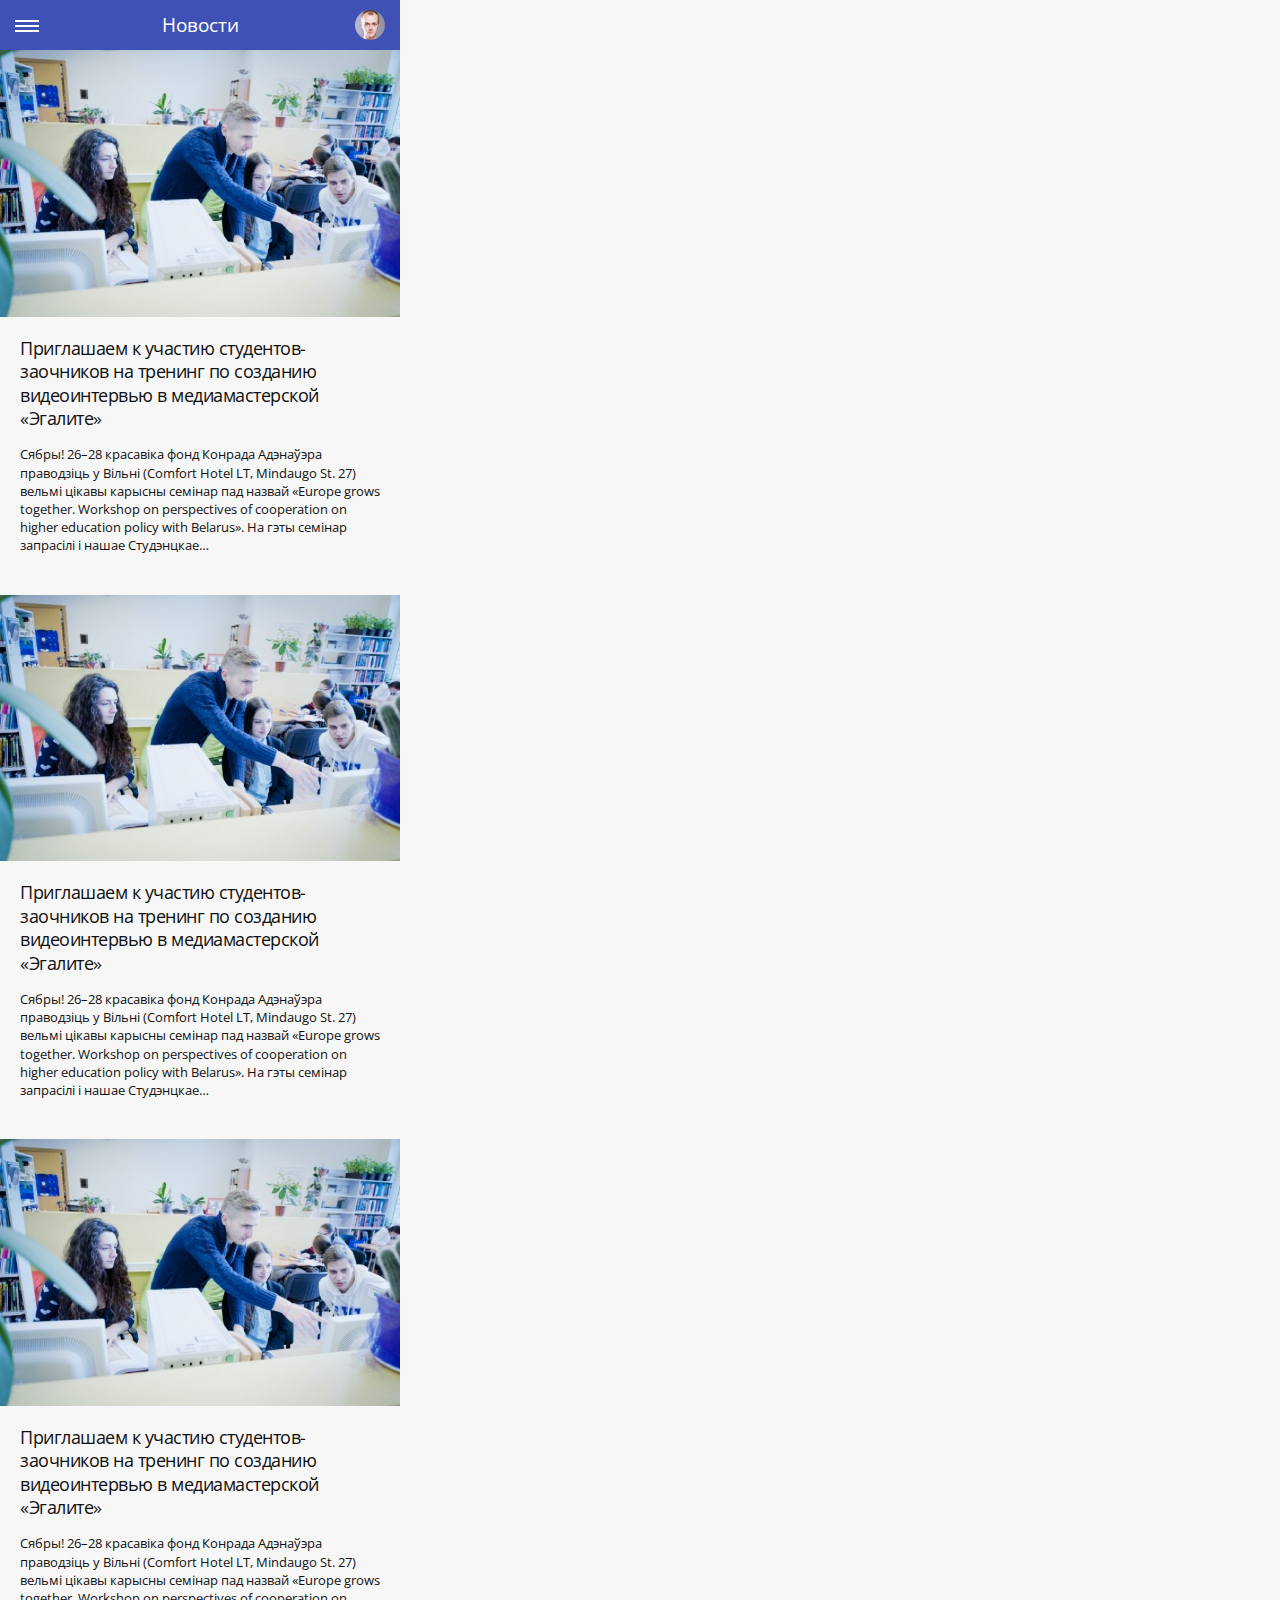
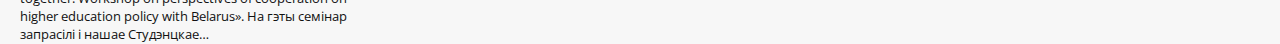
<file: index.html>
<!DOCTYPE html><html class="index"><head><meta charset="utf-8"><meta http-equiv="X-UA-Compatible" content="IE=edge,chrome=1"><meta name="viewport" content="width=device-width, initial-scale=1, maximum-scale=1"><meta name="apple-mobile-web-app-status-bar-style" content="black-translucent"><link rel="apple-touch-icon" href="apple-touch-iphone.png"><link href="/assets/images/apple-touch-startup-image-640x1096-de324977.png" rel="apple-touch-startup-image"><meta name="apple-mobile-web-app-capable" content="yes"><title>The Rapidman</title><link href="/assets/stylesheets/app-50f974f5.css" rel="stylesheet" type="text/css" /></head><body><div class="header"><div class="header__nav"><div class="header__icon"><div class="header__icon_line-1"></div><div class="header__icon_line-2"></div><div class="header__icon_line-3"></div></div></div><div class="header__title"><div class="title">Новости</div></div><div class="header__user"><div class="header__user_avatar"></div></div></div><div class="container"><div class="post"><div class="post__image"><img src="/assets/images/news_post_01-88364ad0.png" /></div><div class="post__inner"><h2>Приглашаем к участию студентов-заочников на тренинг по созданию видеоинтервью в медиамастерской «Эгалите»</h2><div class="post__lead">Сябры! 26–28 красавіка фонд Конрада Адэнаўэра праводзіць у Вільні (Comfort Hotel LT, Mindaugo St. 27) вельмі цікавы  карысны семінар пад назвай «Europe grows together. Workshop on perspectives of cooperation on higher education policy with Belarus». На гэты семінар запрасілі і нашае Студэнцкае…</div></div></div><div class="post"><div class="post__image"><img src="/assets/images/news_post_01-88364ad0.png" /></div><div class="post__inner"><h2>Приглашаем к участию студентов-заочников на тренинг по созданию видеоинтервью в медиамастерской «Эгалите»</h2><div class="post__lead">Сябры! 26–28 красавіка фонд Конрада Адэнаўэра праводзіць у Вільні (Comfort Hotel LT, Mindaugo St. 27) вельмі цікавы  карысны семінар пад назвай «Europe grows together. Workshop on perspectives of cooperation on higher education policy with Belarus». На гэты семінар запрасілі і нашае Студэнцкае…</div></div></div><div class="post"><div class="post__image"><img src="/assets/images/news_post_01-88364ad0.png" /></div><div class="post__inner"><h2>Приглашаем к участию студентов-заочников на тренинг по созданию видеоинтервью в медиамастерской «Эгалите»</h2><div class="post__lead">Сябры! 26–28 красавіка фонд Конрада Адэнаўэра праводзіць у Вільні (Comfort Hotel LT, Mindaugo St. 27) вельмі цікавы  карысны семінар пад назвай «Europe grows together. Workshop on perspectives of cooperation on higher education policy with Belarus». На гэты семінар запрасілі і нашае Студэнцкае…</div></div></div></div><div class="offcanvas offcanvas__hide"><div class="offcanvas__logo"><a href="/">moodle</a></div><div class="offcanvas__item"><a href="/">Новости</a></div><div class="offcanvas__item"><a href="/courses/">Курсы</a></div><div class="offcanvas__item"><a href="/marks/">Оценки</a> 2</div><div class="offcanvas__item"><a href="/calendar/">Календарь</a></div><div class="offcanvas__item"><a href="/messages/">Сообщения</a></div><div class="offcanvas__lang">RU</div></div><script src="/assets/javascripts/app-06551141.js" type="text/javascript"></script></body></html>
</file>
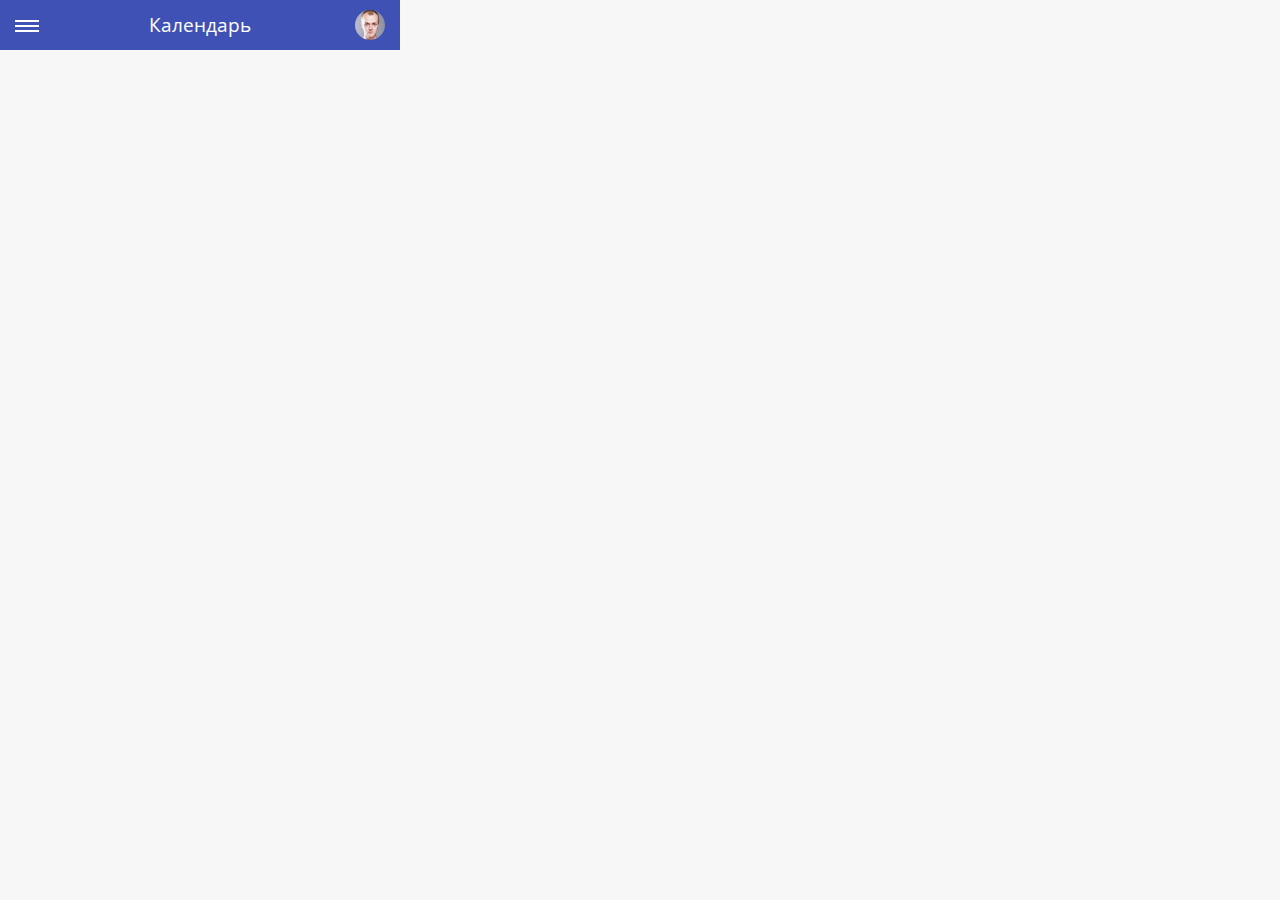
<file: calendar/index.html>
<!DOCTYPE html><html class="calendar calendar_index"><head><meta charset="utf-8"><meta http-equiv="X-UA-Compatible" content="IE=edge,chrome=1"><meta name="viewport" content="width=device-width, initial-scale=1, maximum-scale=1"><meta name="apple-mobile-web-app-status-bar-style" content="black-translucent"><link rel="apple-touch-icon" href="apple-touch-iphone.png"><link href="/assets/images/apple-touch-startup-image-640x1096-de324977.png" rel="apple-touch-startup-image"><meta name="apple-mobile-web-app-capable" content="yes"><title>The Rapidman</title><link href="/assets/stylesheets/app-50f974f5.css" rel="stylesheet" type="text/css" /></head><body><div class="header"><div class="header__nav"><div class="header__icon"><div class="header__icon_line-1"></div><div class="header__icon_line-2"></div><div class="header__icon_line-3"></div></div></div><div class="header__title"><div class="title">Календарь</div></div><div class="header__user"><div class="header__user_avatar"></div></div></div><div class="offcanvas offcanvas__hide"><div class="offcanvas__logo"><a href="/">moodle</a></div><div class="offcanvas__item"><a href="/">Новости</a></div><div class="offcanvas__item"><a href="/courses/">Курсы</a></div><div class="offcanvas__item"><a href="/marks/">Оценки</a> 2</div><div class="offcanvas__item"><a href="/calendar/">Календарь</a></div><div class="offcanvas__item"><a href="/messages/">Сообщения</a></div><div class="offcanvas__lang">RU</div></div><script src="/assets/javascripts/app-06551141.js" type="text/javascript"></script></body></html>
</file>
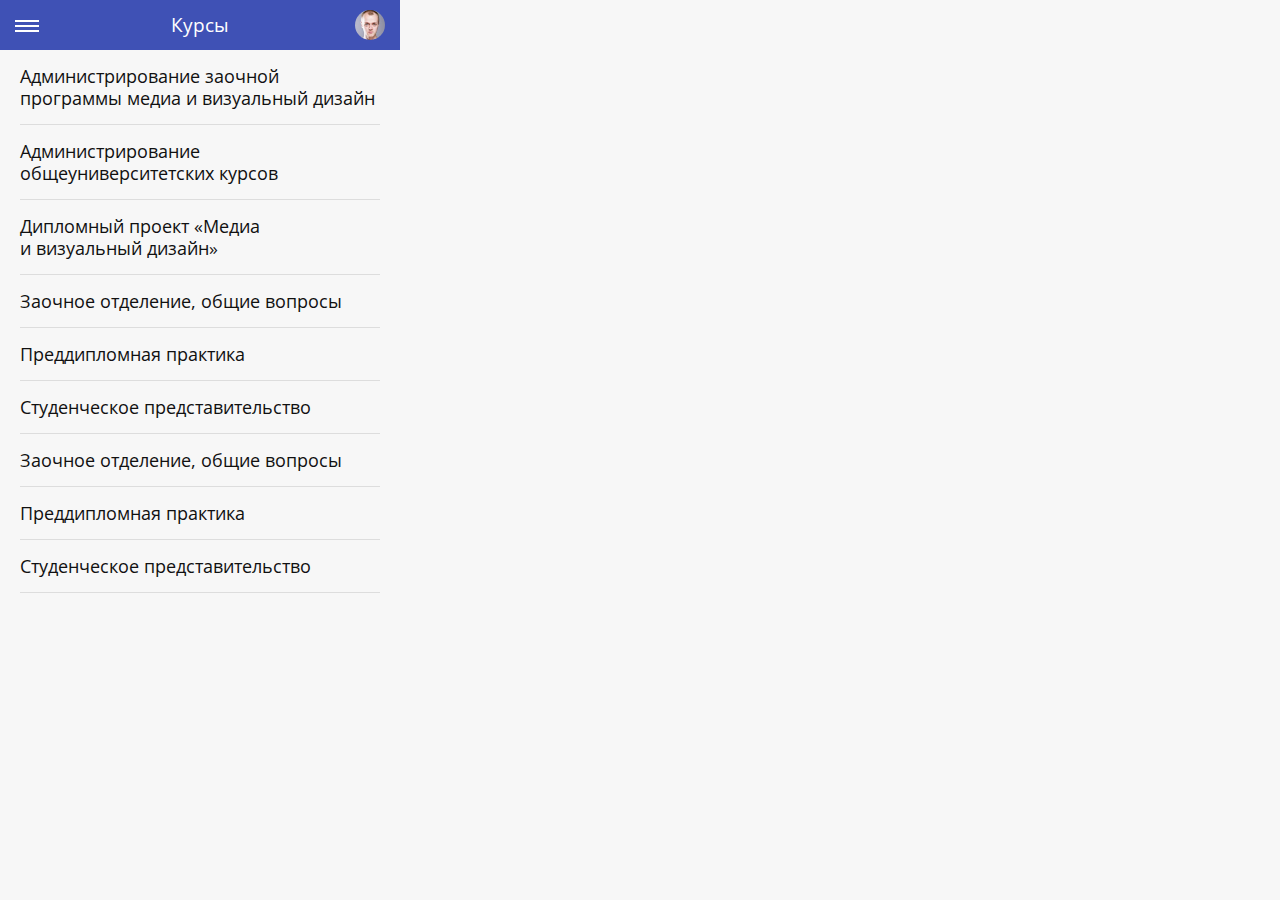
<file: courses/index.html>
<!DOCTYPE html><html class="courses courses_index"><head><meta charset="utf-8"><meta http-equiv="X-UA-Compatible" content="IE=edge,chrome=1"><meta name="viewport" content="width=device-width, initial-scale=1, maximum-scale=1"><meta name="apple-mobile-web-app-status-bar-style" content="black-translucent"><link rel="apple-touch-icon" href="apple-touch-iphone.png"><link href="/assets/images/apple-touch-startup-image-640x1096-de324977.png" rel="apple-touch-startup-image"><meta name="apple-mobile-web-app-capable" content="yes"><title>The Rapidman</title><link href="/assets/stylesheets/app-50f974f5.css" rel="stylesheet" type="text/css" /></head><body><div class="header"><div class="header__nav"><div class="header__icon"><div class="header__icon_line-1"></div><div class="header__icon_line-2"></div><div class="header__icon_line-3"></div></div></div><div class="header__title"><div class="title">Курсы</div></div><div class="header__user"><div class="header__user_avatar"></div></div></div><div class="container"><div class="course__link">Администрирование заочной программы медиа и визуальный дизайн</div><div class="course__link">Администрирование общеуниверситетских курсов</div><div class="course__link">Дипломный проект «Медиа и визуальный дизайн»</div><div class="course__link">Заочное отделение, общие вопросы</div><div class="course__link">Преддипломная практика</div><div class="course__link">Студенческое представительство</div><div class="course__link">Заочное отделение, общие вопросы</div><div class="course__link">Преддипломная практика</div><div class="course__link">Студенческое представительство</div></div><div class="offcanvas offcanvas__hide"><div class="offcanvas__logo"><a href="/">moodle</a></div><div class="offcanvas__item"><a href="/">Новости</a></div><div class="offcanvas__item"><a href="/courses/">Курсы</a></div><div class="offcanvas__item"><a href="/marks/">Оценки</a> 2</div><div class="offcanvas__item"><a href="/calendar/">Календарь</a></div><div class="offcanvas__item"><a href="/messages/">Сообщения</a></div><div class="offcanvas__lang">RU</div></div><script src="/assets/javascripts/app-06551141.js" type="text/javascript"></script></body></html>
</file>
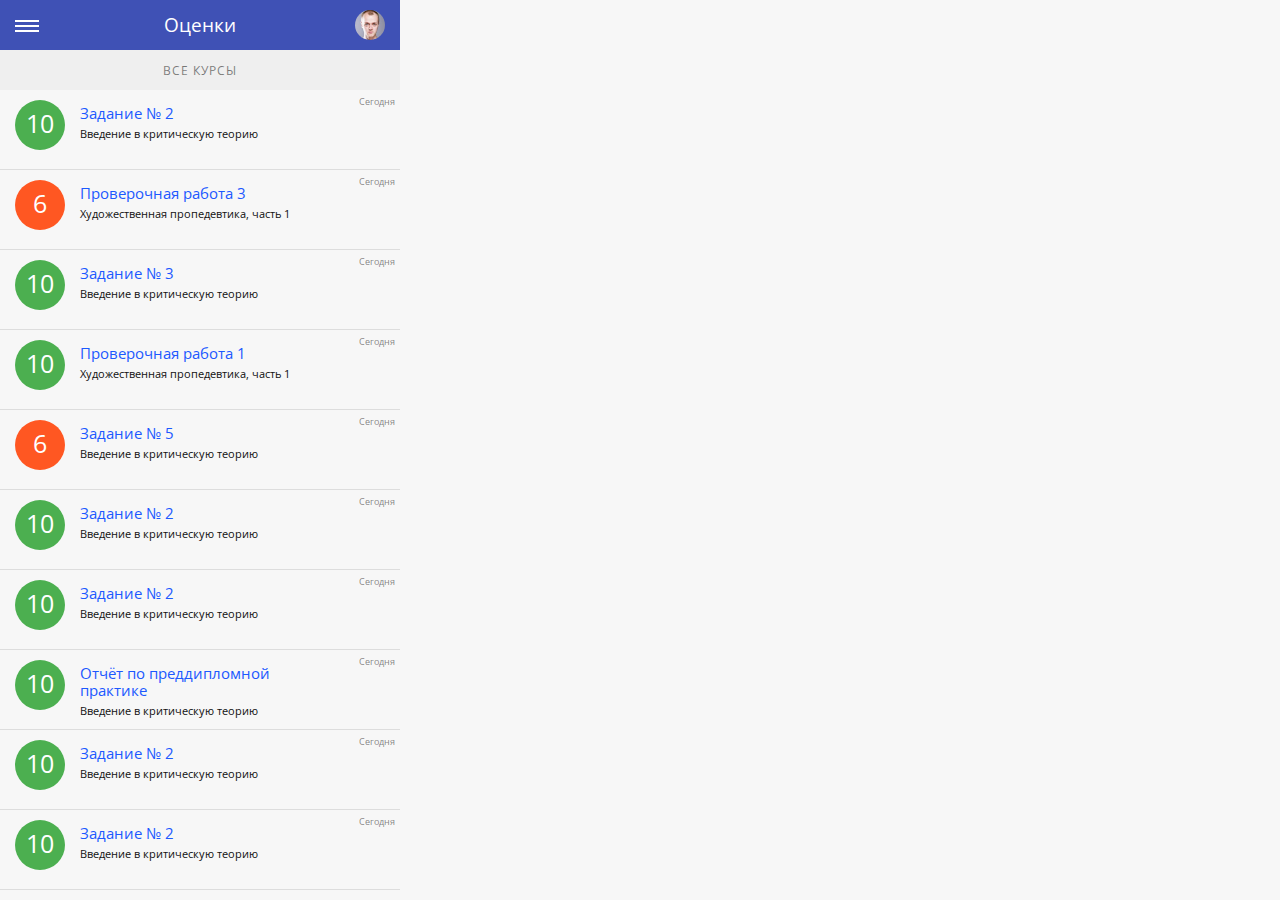
<file: marks/index.html>
<!DOCTYPE html><html class="marks marks_index"><head><meta charset="utf-8"><meta http-equiv="X-UA-Compatible" content="IE=edge,chrome=1"><meta name="viewport" content="width=device-width, initial-scale=1, maximum-scale=1"><meta name="apple-mobile-web-app-status-bar-style" content="black-translucent"><link rel="apple-touch-icon" href="apple-touch-iphone.png"><link href="/assets/images/apple-touch-startup-image-640x1096-de324977.png" rel="apple-touch-startup-image"><meta name="apple-mobile-web-app-capable" content="yes"><title>The Rapidman</title><link href="/assets/stylesheets/app-50f974f5.css" rel="stylesheet" type="text/css" /></head><body><div class="header"><div class="header__nav"><div class="header__icon"><div class="header__icon_line-1"></div><div class="header__icon_line-2"></div><div class="header__icon_line-3"></div></div></div><div class="header__title"><div class="title">Оценки</div></div><div class="header__user"><div class="header__user_avatar"></div></div></div><div class="container"><div class="marks__selector">Все курсы</div><div class="marks__row"><div class="marks__mark">10</div><div class="marks__title">Задание № 2</div><div class="marks__course">Введение в критическую теорию</div><div class="marks__date">Сегодня</div></div><div class="marks__row"><div class="marks__mark marks__orange">6</div><div class="marks__title">Проверочная работа 3</div><div class="marks__course">Художественная пропедевтика, часть 1</div><div class="marks__date">Сегодня</div></div><div class="marks__row"><div class="marks__mark">10</div><div class="marks__title">Задание № 3</div><div class="marks__course">Введение в критическую теорию</div><div class="marks__date">Сегодня</div></div><div class="marks__row"><div class="marks__mark">10</div><div class="marks__title">Проверочная работа 1</div><div class="marks__course">Художественная пропедевтика, часть 1</div><div class="marks__date">Сегодня</div></div><div class="marks__row"><div class="marks__mark marks__orange">6</div><div class="marks__title">Задание № 5</div><div class="marks__course">Введение в критическую теорию</div><div class="marks__date">Сегодня</div></div><div class="marks__row"><div class="marks__mark">10</div><div class="marks__title">Задание № 2</div><div class="marks__course">Введение в критическую теорию</div><div class="marks__date">Сегодня</div></div><div class="marks__row"><div class="marks__mark">10</div><div class="marks__title">Задание № 2</div><div class="marks__course">Введение в критическую теорию</div><div class="marks__date">Сегодня</div></div><div class="marks__row"><div class="marks__mark">10</div><div class="marks__title">Отчёт по преддипломной практике</div><div class="marks__course">Введение в критическую теорию</div><div class="marks__date">Сегодня</div></div><div class="marks__row"><div class="marks__mark">10</div><div class="marks__title">Задание № 2</div><div class="marks__course">Введение в критическую теорию</div><div class="marks__date">Сегодня</div></div><div class="marks__row"><div class="marks__mark">10</div><div class="marks__title">Задание № 2</div><div class="marks__course">Введение в критическую теорию</div><div class="marks__date">Сегодня</div></div></div><div class="offcanvas offcanvas__hide"><div class="offcanvas__logo"><a href="/">moodle</a></div><div class="offcanvas__item"><a href="/">Новости</a></div><div class="offcanvas__item"><a href="/courses/">Курсы</a></div><div class="offcanvas__item"><a href="/marks/">Оценки</a> 2</div><div class="offcanvas__item"><a href="/calendar/">Календарь</a></div><div class="offcanvas__item"><a href="/messages/">Сообщения</a></div><div class="offcanvas__lang">RU</div></div><script src="/assets/javascripts/app-06551141.js" type="text/javascript"></script></body></html>
</file>
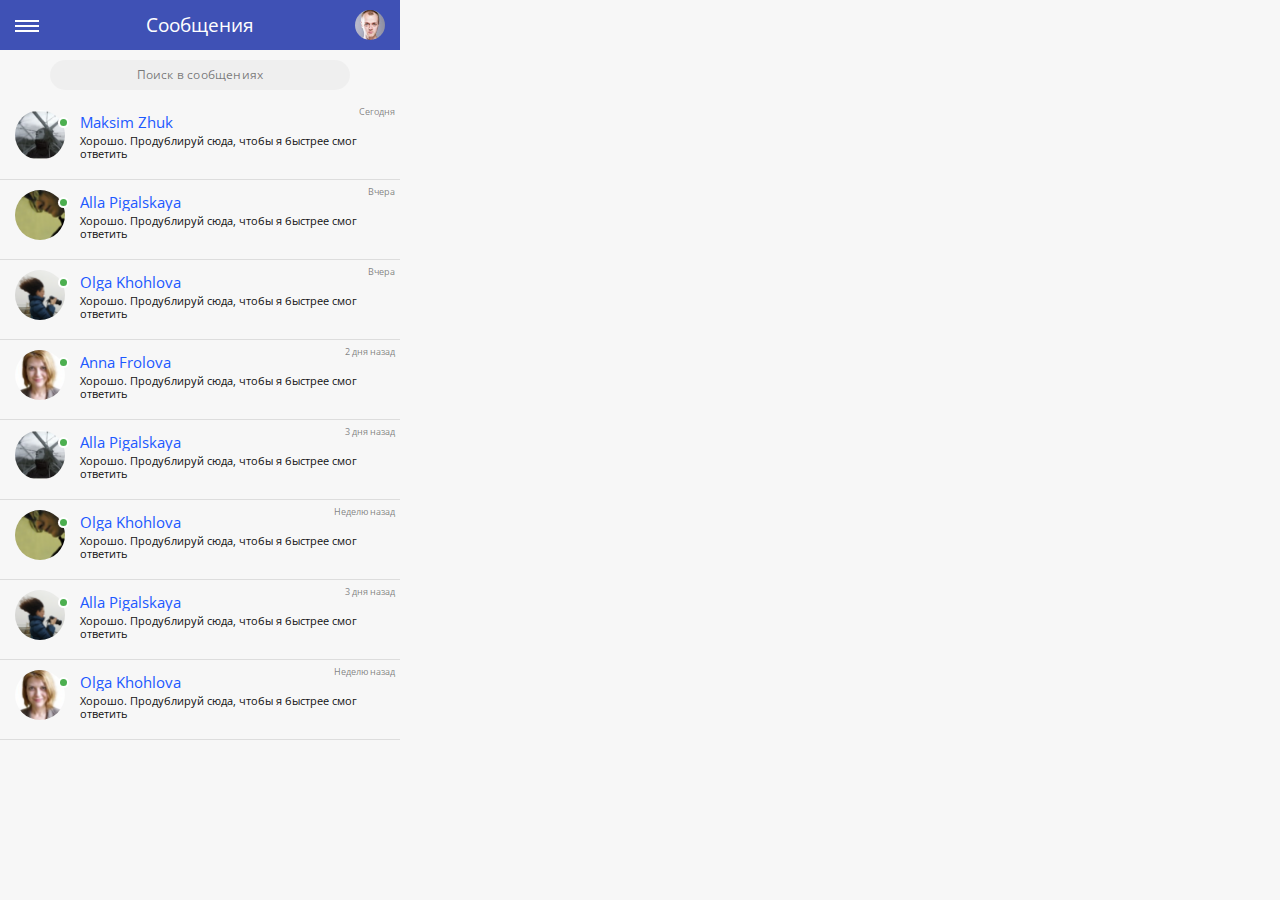
<file: messages/index.html>
<!DOCTYPE html><html class="messages messages_index"><head><meta charset="utf-8"><meta http-equiv="X-UA-Compatible" content="IE=edge,chrome=1"><meta name="viewport" content="width=device-width, initial-scale=1, maximum-scale=1"><meta name="apple-mobile-web-app-status-bar-style" content="black-translucent"><link rel="apple-touch-icon" href="apple-touch-iphone.png"><link href="/assets/images/apple-touch-startup-image-640x1096-de324977.png" rel="apple-touch-startup-image"><meta name="apple-mobile-web-app-capable" content="yes"><title>The Rapidman</title><link href="/assets/stylesheets/app-50f974f5.css" rel="stylesheet" type="text/css" /></head><body><div class="header"><div class="header__nav"><div class="header__icon"><div class="header__icon_line-1"></div><div class="header__icon_line-2"></div><div class="header__icon_line-3"></div></div></div><div class="header__title"><div class="title">Сообщения</div></div><div class="header__user"><div class="header__user_avatar"></div></div></div><div class="container"><div class="messages__search">Поиск в сообщениях</div><div class="messages__row"><div class="messages__avatar messages__avatar_01"></div><div class="messages__status messages__status_online"></div><div class="messages__title">Maksim Zhuk</div><div class="messages__lead">Хорошо. Продублируй cюда, чтобы я быстрее смог ответить</div><div class="messages__date">Сегодня</div></div><div class="messages__row"><div class="messages__avatar messages__avatar_02"></div><div class="messages__status messages__status_online"></div><div class="messages__title">Alla Pigalskaya</div><div class="messages__lead">Хорошо. Продублируй cюда, чтобы я быстрее смог ответить</div><div class="messages__date">Вчера</div></div><div class="messages__row"><div class="messages__avatar messages__avatar_03"></div><div class="messages__status messages__status_online"></div><div class="messages__title">Olga Khohlova</div><div class="messages__lead">Хорошо. Продублируй cюда, чтобы я быстрее смог ответить</div><div class="messages__date">Вчера</div></div><div class="messages__row"><div class="messages__avatar messages__avatar_04"></div><div class="messages__status messages__status_online"></div><div class="messages__title">Anna Frolova</div><div class="messages__lead">Хорошо. Продублируй cюда, чтобы я быстрее смог ответить</div><div class="messages__date">2 дня назад</div></div><div class="messages__row"><div class="messages__avatar messages__avatar_01"></div><div class="messages__status messages__status_online"></div><div class="messages__title">Alla Pigalskaya</div><div class="messages__lead">Хорошо. Продублируй cюда, чтобы я быстрее смог ответить</div><div class="messages__date">3 дня назад</div></div><div class="messages__row"><div class="messages__avatar messages__avatar_02"></div><div class="messages__status messages__status_online"></div><div class="messages__title">Olga Khohlova</div><div class="messages__lead">Хорошо. Продублируй cюда, чтобы я быстрее смог ответить</div><div class="messages__date">Неделю назад</div></div><div class="messages__row"><div class="messages__avatar messages__avatar_03"></div><div class="messages__status messages__status_online"></div><div class="messages__title">Alla Pigalskaya</div><div class="messages__lead">Хорошо. Продублируй cюда, чтобы я быстрее смог ответить</div><div class="messages__date">3 дня назад</div></div><div class="messages__row"><div class="messages__avatar messages__avatar_04"></div><div class="messages__status messages__status_online"></div><div class="messages__title">Olga Khohlova</div><div class="messages__lead">Хорошо. Продублируй cюда, чтобы я быстрее смог ответить</div><div class="messages__date">Неделю назад</div></div></div><div class="offcanvas offcanvas__hide"><div class="offcanvas__logo"><a href="/">moodle</a></div><div class="offcanvas__item"><a href="/">Новости</a></div><div class="offcanvas__item"><a href="/courses/">Курсы</a></div><div class="offcanvas__item"><a href="/marks/">Оценки</a> 2</div><div class="offcanvas__item"><a href="/calendar/">Календарь</a></div><div class="offcanvas__item"><a href="/messages/">Сообщения</a></div><div class="offcanvas__lang">RU</div></div><script src="/assets/javascripts/app-06551141.js" type="text/javascript"></script></body></html>
</file>
<file: assets/stylesheets/app-50f974f5.css>
/*! normalize.css v3.0.1 | MIT License | git.io/normalize */@import url(http://fonts.googleapis.com/css?family=Open+Sans&subset=latin,cyrillic-ext);html{font-family:sans-serif;-ms-text-size-adjust:100%;-webkit-text-size-adjust:100%}body{margin:0}article,aside,details,figcaption,figure,footer,header,hgroup,main,nav,section,summary{display:block}audio,canvas,progress,video{display:inline-block;vertical-align:baseline}audio:not([controls]){display:none;height:0}[hidden],template{display:none}a{background:transparent}a:active,a:hover{outline:0}abbr[title]{border-bottom:1px dotted}b,strong{font-weight:bold}dfn{font-style:italic}h1{font-size:2em;margin:0.67em 0}mark{background:#ff0;color:#000}small{font-size:80%}sub,sup{font-size:75%;line-height:0;position:relative;vertical-align:baseline}sup{top:-0.5em}sub{bottom:-0.25em}img{border:0}svg:not(:root){overflow:hidden}figure{margin:1em 40px}hr{box-sizing:content-box;height:0}pre{overflow:auto}code,kbd,pre,samp{font-family:monospace, monospace;font-size:1em}button,input,optgroup,select,textarea{color:inherit;font:inherit;margin:0}button{overflow:visible}button,select{text-transform:none}button,html input[type="button"],input[type="reset"],input[type="submit"]{-webkit-appearance:button;cursor:pointer}button[disabled],html input[disabled]{cursor:default}button::-moz-focus-inner,input::-moz-focus-inner{border:0;padding:0}input{line-height:normal}input[type="checkbox"],input[type="radio"]{box-sizing:border-box;padding:0}input[type="number"]::-webkit-inner-spin-button,input[type="number"]::-webkit-outer-spin-button{height:auto}input[type="search"]{-webkit-appearance:textfield;box-sizing:content-box}input[type="search"]::-webkit-search-cancel-button,input[type="search"]::-webkit-search-decoration{-webkit-appearance:none}fieldset{border:1px solid #c0c0c0;margin:0 2px;padding:0.35em 0.625em 0.75em}legend{border:0;padding:0}textarea{overflow:auto}optgroup{font-weight:bold}table{border-collapse:collapse;border-spacing:0}td,th{padding:0}*,*:before,*:after{box-sizing:border-box;outline:0}html,body{margin:0;padding:0;height:100%}html{-webkit-font-smoothing:antialiased;-moz-osx-font-smoothing:grayscale}body{font-family:"Helvetica Neue", Helvetica, Arial, sans-serif;font-size:15px;line-height:1.47368;color:#111;background-color:#fff}h1,h2,h3,h4,h5,h6{text-rendering:optimizeLegibility}*{-webkit-tap-highlight-color:transparent}body{background-color:rgba(0,0,0,0.03);font-family:'Open Sans', sans-serif}.container{max-width:400px;padding-top:50px}.header{display:block;background:#3F51B5;width:100%;height:50px;text-align:center;color:white;position:fixed;max-width:400px;z-index:1}.header__nav{display:inline-block;width:60px;height:50px;float:left}.header__title{display:inline-block;min-width:200px;max-width:300px;height:50px;text-align:center;line-height:50px}.header__user{display:inline-block;float:right;width:60px;height:50px;position:relative}.header__icon{width:24px;position:absolute;top:20px;left:15px;z-index:1}.header__icon_line-1{width:100%;height:1.5px;background:white;position:absolute}.header__icon_line-2{width:100%;height:1.5px;background:white;top:5px;position:absolute}.header__icon_line-3{width:100%;height:1.5px;background:white;top:10px;position:absolute}.header__title{font-size:19px}.header__user_avatar{width:30px;height:30px;background:url("/assets/images/user_avatar-eb9be17a.png");background-size:cover;position:absolute;top:10px;right:15px;border-radius:15px}h2{font-size:18px;line-height:1.3;font-weight:normal;letter-spacing:-0.5px}.post__image img{width:100%;overflow:hidden;height:auto;background:yellow}.post__lead{font-size:13px;line-height:1.4;font-weight:normal}.post__inner{margin:0 20px 40px 20px}.offcanvas{background:#3F51B5;color:white;position:fixed;top:0;left:0;right:40px;bottom:0;-webkit-transform:translate(0%);-ms-transform:translate(0%);transform:translate(0%);-webkit-transition:0.2s ease;transition:0.2s ease;padding:20vh 40px 40px 60px;z-index:1;background:url("/assets/images/nav_bg-75d72e32.png") center center;background-size:cover;max-width:360px}.offcanvas__hide{-webkit-transform:translate(-100%);-ms-transform:translate(-100%);transform:translate(-100%)}.offcanvas__item{font-size:14px;text-transform:uppercase;margin-top:30px;letter-spacing:1px}.overflow__hidden{overflow:hidden}.course__link{font-size:18px;line-height:22px;border-bottom:1px solid rgba(0,0,0,0.1);padding-bottom:15px;margin-top:15px;margin-left:20px;margin-right:20px}.marks__row{height:80px;border-bottom:1px solid rgba(0,0,0,0.1);overflow:hidden;position:relative}.marks__mark{width:50px;height:50px;background:#4CAF50;display:inline-block;float:left;border-radius:50px;color:white;font-size:25px;padding-top:5px;text-align:center;margin:10px 15px 10px 15px}.marks__orange{background:#FF5722}.marks__selector{width:100%;text-align:center;height:40px;line-height:42px;background:rgba(0,0,0,0.03);color:rgba(0,0,0,0.5);font-size:12px;text-transform:uppercase;letter-spacing:1px}.marks__title{font-size:15px;line-height:17px;color:#1C59FF;margin-top:15px;max-width:200px;overflow:hidden}.marks__course{font-size:11px;line-height:13px;margin-top:5px}.marks__date{position:absolute;top:5px;right:5px;font-size:9px;color:rgba(0,0,0,0.5)}.messages__row{height:80px;border-bottom:1px solid rgba(0,0,0,0.1);overflow:hidden;position:relative}.messages__search{width:300px;margin:0 auto;text-align:center;height:30px;line-height:30px;background:rgba(0,0,0,0.03);color:rgba(0,0,0,0.5);font-size:12px;letter-spacing:0.2px;border-radius:30px;margin-top:10px;margin-bottom:10px}.messages__avatar{width:50px;height:50px;background:rgba(0,0,0,0.1);display:inline-block;float:left;border-radius:50px;color:white;font-size:25px;padding-top:5px;text-align:center;margin:10px 15px 10px 15px}.messages__title{font-size:15px;line-height:17px;color:#1C59FF;margin-top:7px;max-width:200px;overflow:hidden}.messages__date{position:absolute;top:5px;right:5px;font-size:9px;color:rgba(0,0,0,0.5)}.messages__lead{font-size:11px;line-height:13px;margin-top:3px}.messages__status{width:7px;height:7px;position:relative;background:#4CAF50;box-shadow:0px 0px 0px 2px #FFFFFF;border-radius:10px;left:60px;top:19px}.messages__avatar_01{background:url("/assets/images/user_avatar_01-c9adef64.png") center center;background-size:cover}.messages__avatar_02{background:url("/assets/images/user_avatar_02-19615440.png") center center;background-size:cover}.messages__avatar_03{background:url("/assets/images/user_avatar_03-11e73684.png") center center;background-size:cover}.messages__avatar_04{background:url("/assets/images/user_avatar_04-95abc289.png") center center;background-size:cover}
</file>
